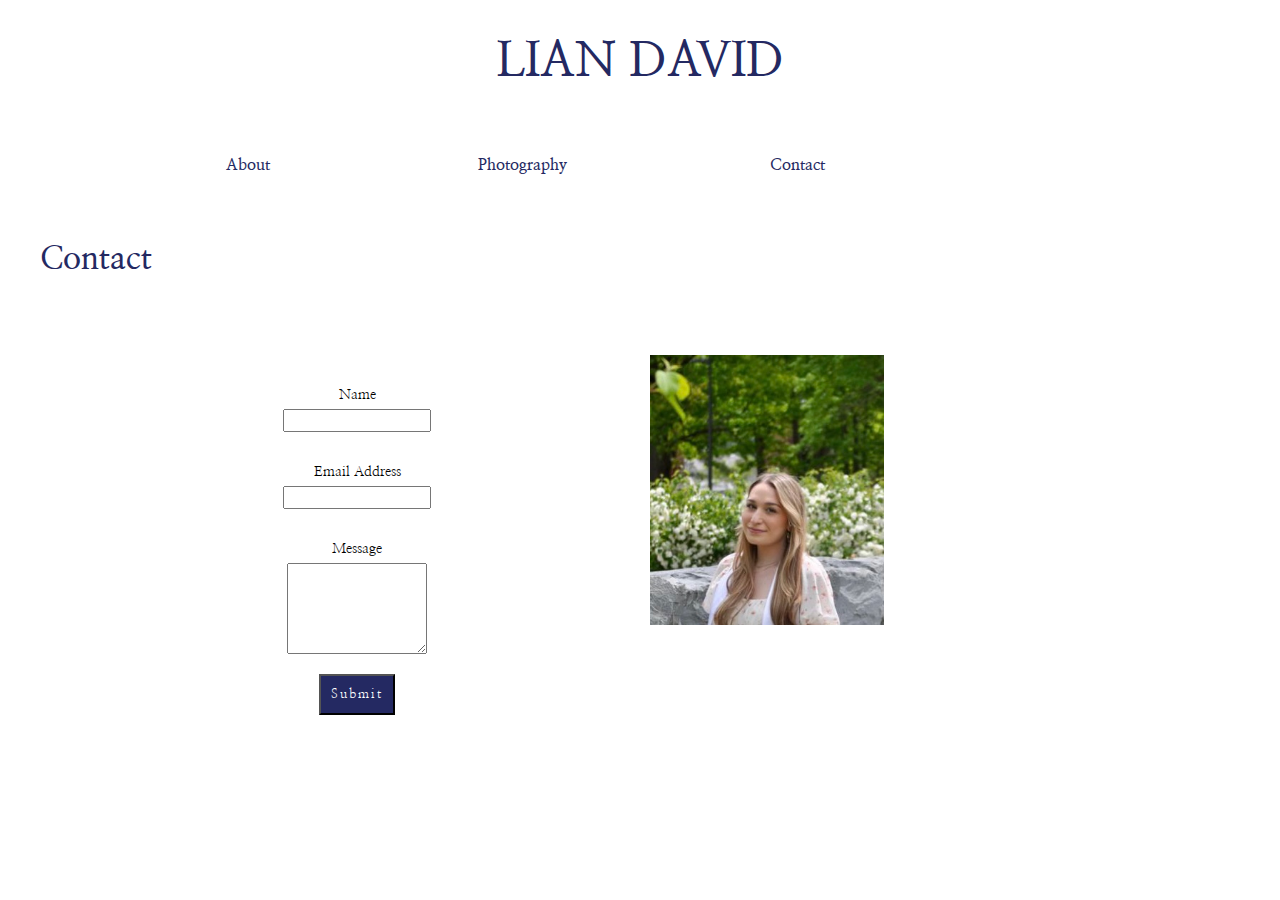
<file: contact.html>
<!DOCTYPE html>
<html lang="en">
<head>
    <meta charset="UTF-8">
    <meta http-equiv="X-UA-Compatible" content="IE=edge">
    <meta name="viewport" content="width=device-width, initial-scale=1.0">
    <title>Contact Lian David</title>
    <link href="style.css" rel="stylesheet">
</head>
<body>
    <h1>LIAN DAVID</h1>
    <nav>
        <ul>
            <li><a href="index.html">About</a></li>
            <li><a href="photography.html">Photography</a></li>
            <li><a href="contact.html">Contact</a></li>
        </ul>
    </nav>
    <h2 >Contact</h2>
    <main class="contact">
        <form action="mailto:liandavid303@gmail.com" method="get">
            <div>
                <label for="name">Name</label>
                <input type="text" name="name" id="name" required>
            </div>
            <div>
                <label for="email">Email Address</label>
                <input type="email" name="email" id="email" required>
            </div>
            <div>
                <label for="message">Message</label>
                <textarea rows="5" cols="17" required></textarea>
            </div>
            <button type="submit">Submit</button>
        </form>
        <img src="images/profile2.jpg" alt="Lian Profile">
    </main>
</body>
</html>
</file>
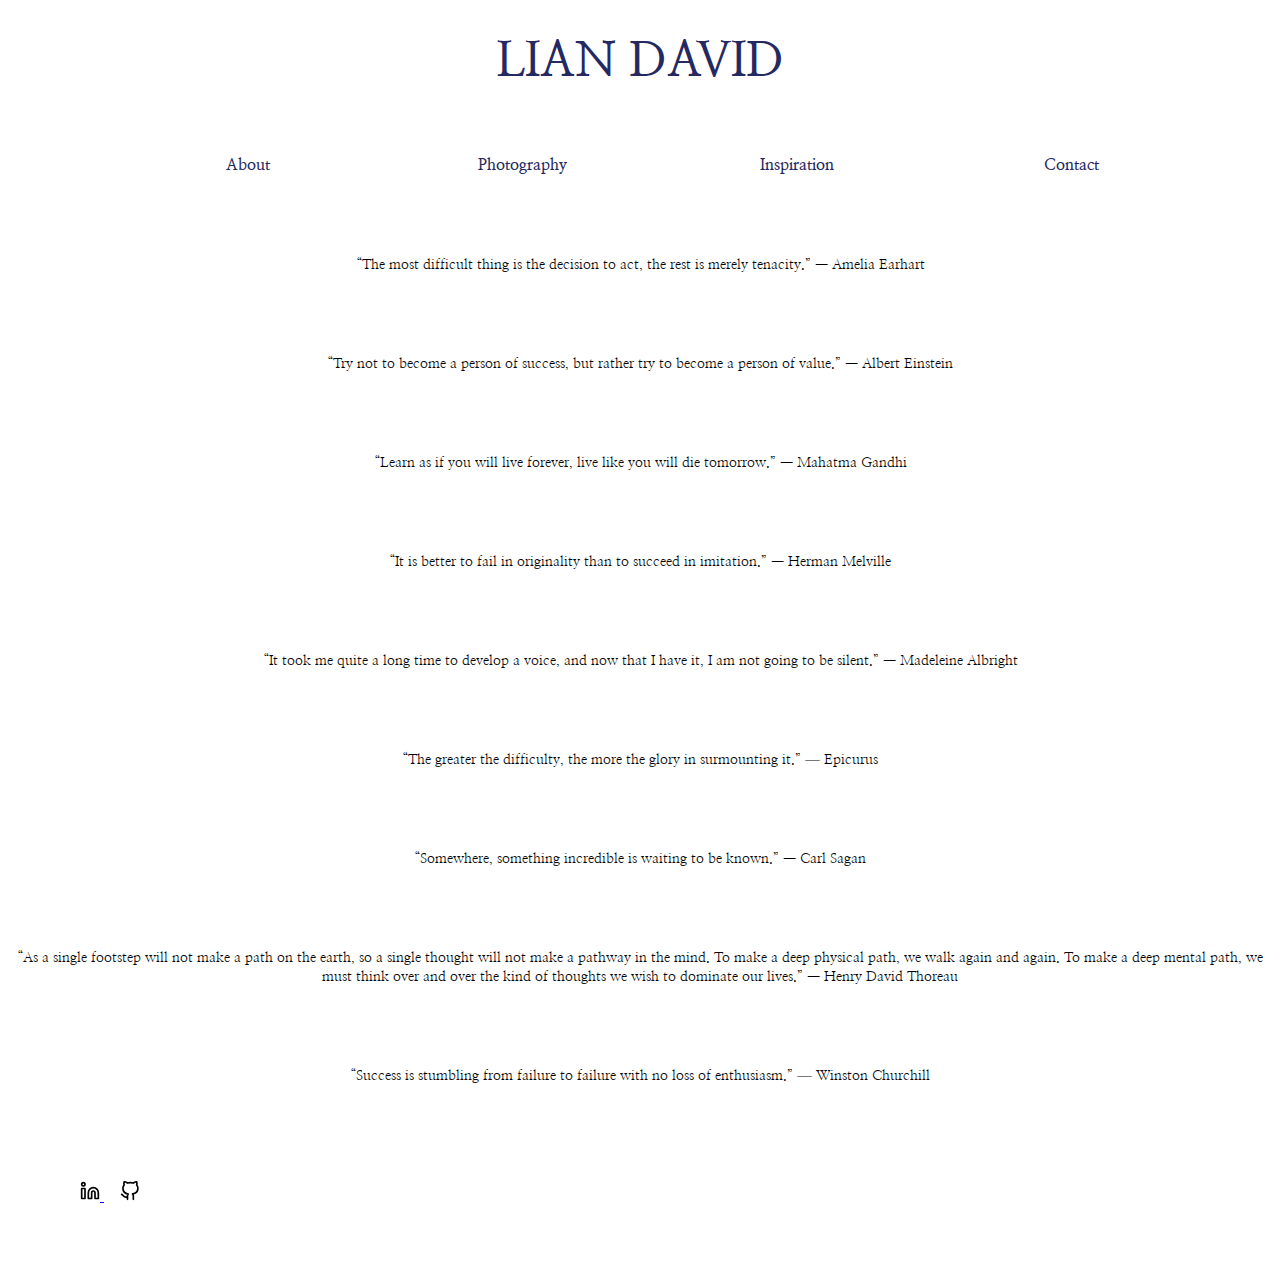
<file: inspiration.html>
<!DOCTYPE html>
<html lang="en">
<head>
    <meta charset="UTF-8">
    <meta http-equiv="X-UA-Compatible" content="IE=edge">
    <meta name="viewport" content="width=device-width, initial-scale=1.0">
    <title>Inspiration</title>
    <link href="style.css" rel="stylesheet">
</head>
<body>
    <h1><a href="index.html">LIAN DAVID</a></h1>
    <nav>
        <ul>
            <li><a href="index.html">About</a></li>
            <li><a href="photography.html">Photography</a></li>
            <li><a href="inspiration.html">Inspiration</a></li>
            <li><a href="contact.html">Contact</a></li>
        </ul>
    </nav>
    <article>
        <p>“The most difficult thing is the decision to act, the rest is merely tenacity.” — Amelia Earhart</p>
        <p>“Try not to become a person of success, but rather try to become a person of value.” — Albert Einstein</p>
        <p>“Learn as if you will live forever, live like you will die tomorrow.” — Mahatma Gandhi</p>
        <p>“It is better to fail in originality than to succeed in imitation.” — Herman Melville</p>
        <p>“It took me quite a long time to develop a voice, and now that I have it, I am not going to be silent.” — Madeleine Albright</p>
        <p>“The greater the difficulty, the more the glory in surmounting it.” ― Epicurus</p>
        <p>“Somewhere, something incredible is waiting to be known.” — Carl Sagan</p>
        <p>“As a single footstep will not make a path on the earth, so a single thought will not make a pathway in the mind. To make a deep physical path, we walk again and again. To make a deep mental path, we must think over and over the kind of thoughts we wish to dominate our lives.” — Henry David Thoreau</p>
        <p>“Success is stumbling from failure to failure with no loss of enthusiasm.” ― Winston Churchill</p>
    </article>
    <footer>
        <a href="https://www.linkedin.com/in/lian-david-436304230/" target="_blank">
            <img src="images/linkedin.svg" alt="LinkedIn Logo">
        </a>
        <a href="https://github.com/lian-david" target="_blank">
            <img src="images/github.svg" alt="GitHub Logo">
        </a>
    </footer>
</body>
</html>
</file>
<file: style.css>
@import url('https://fonts.googleapis.com/css2?family=Nanum+Myeongjo&display=swap');

body {
    font-family: 'Nanum Myeongjo', serif;
}

* {
    box-sizing: border-box;
}

nav ul {
    list-style-type: none;
    text-align: center;
    display: grid;
    justify-content: center;
    grid-template-columns: 1fr 1fr 1fr 1fr;
    margin: 5%;
}

nav li > a {
    text-decoration: none;
    color: rgb(36, 41, 98);
    font-weight: bolder;
}

nav li > a:hover, nav li > a:active {
    color: rgb(89, 44, 226);
}

h1 {
    color: rgb(36, 41, 98);
    text-align: center;
    font-size: 3em;
}

h1 > a {
    text-decoration: none;
    color: rgb(36, 41, 98);
}

h1 > a:hover, h1 > a:focus {
    color: rgb(36, 41, 98);
}

label {
    display: block;
    margin-top: 30px;
    margin-bottom: 5px;
}

h2 {
    font-size: 2em;
    color: rgb(36, 41, 98);
    margin-left: 2rem;
}

button {
    margin-top: 15px;
    padding: 10px;
    background-color: rgb(36, 41, 98);
    color: white;
    font-family: 'Nanum Myeongjo', serif;
    letter-spacing: 0.15em;
}

button:hover {
    background-color: rgb(89, 44, 226);;
}

.gallery {
    display: grid;
    grid-template-columns: 1fr 1fr;
}

img {
    max-width: 100%;
}

.gallery figure:hover {
    opacity: 0.8;
}

figcaption {
    text-align: center;
    opacity: 0;
}

.gallery figure:is(:hover) figcaption {
    opacity: 1;
}

a:hover, a:active, a:focus {
    color: rgb(89, 44, 226);
}

main {
    display: grid;
    grid-template-columns: 1fr 3fr;
    font-size: 0.9em;
    gap: 20px;
    justify-content: center;
    margin: 5em;
}

main aside {
    grid-column: 1;
    grid-row: 1/5;
    max-width: 11em;
}

@media screen and (max-width: 480px) {
    main {
        display: grid;
        grid-template-areas: 
            "aside aside"
            "section section";
        margin: 0 auto;
        margin-top: 3em;
    }

    main aside {
        grid-area: aside;
        margin-left: 30%;
    }

    main section {
        grid-area: section;
        margin-right: 20%;
    }

    nav ul {
        display: inline-flex;
        justify-content: center;
        gap: 5%;
    }
}

main section {
    grid-column: 2;
}

footer {
    margin: 4em;
    margin-top: 6em;
}

footer a {
    padding: 0.5em;
}

.contact {
    display: grid;
    grid-template-columns: 1fr 1fr;
    margin: 6vw;
    justify-content: center;
    text-align: center;
    gap: 20px;
}

.contact form {
    grid-column: 1;
}

.contact img {
    grid-column: 2;
    max-height: 30vh;
    max-width: 30vw;
}

input, textarea {
    font-family: 'Nanum Myeongjo', serif;
}

article {
    text-align: center;
    font-size: 0.9rem;
}

article p {
    margin: 5rem auto;
}
</file>
